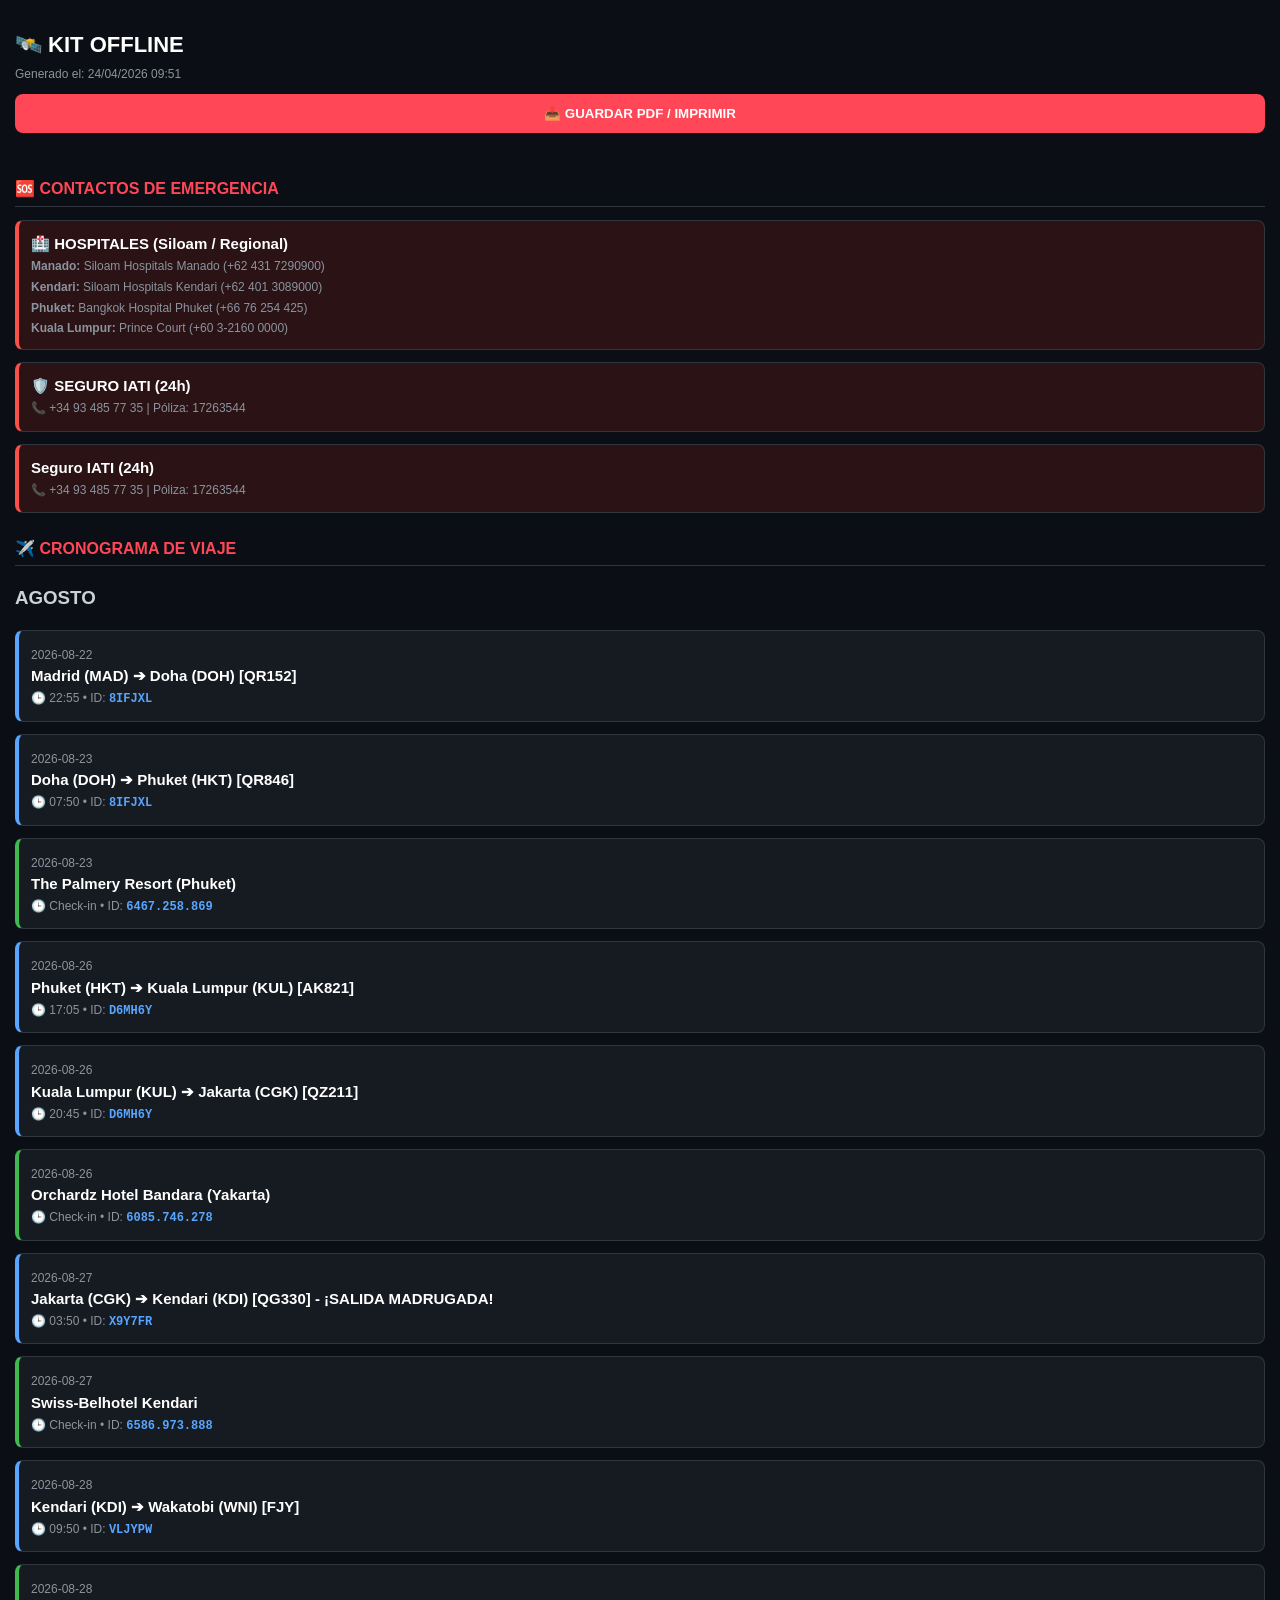
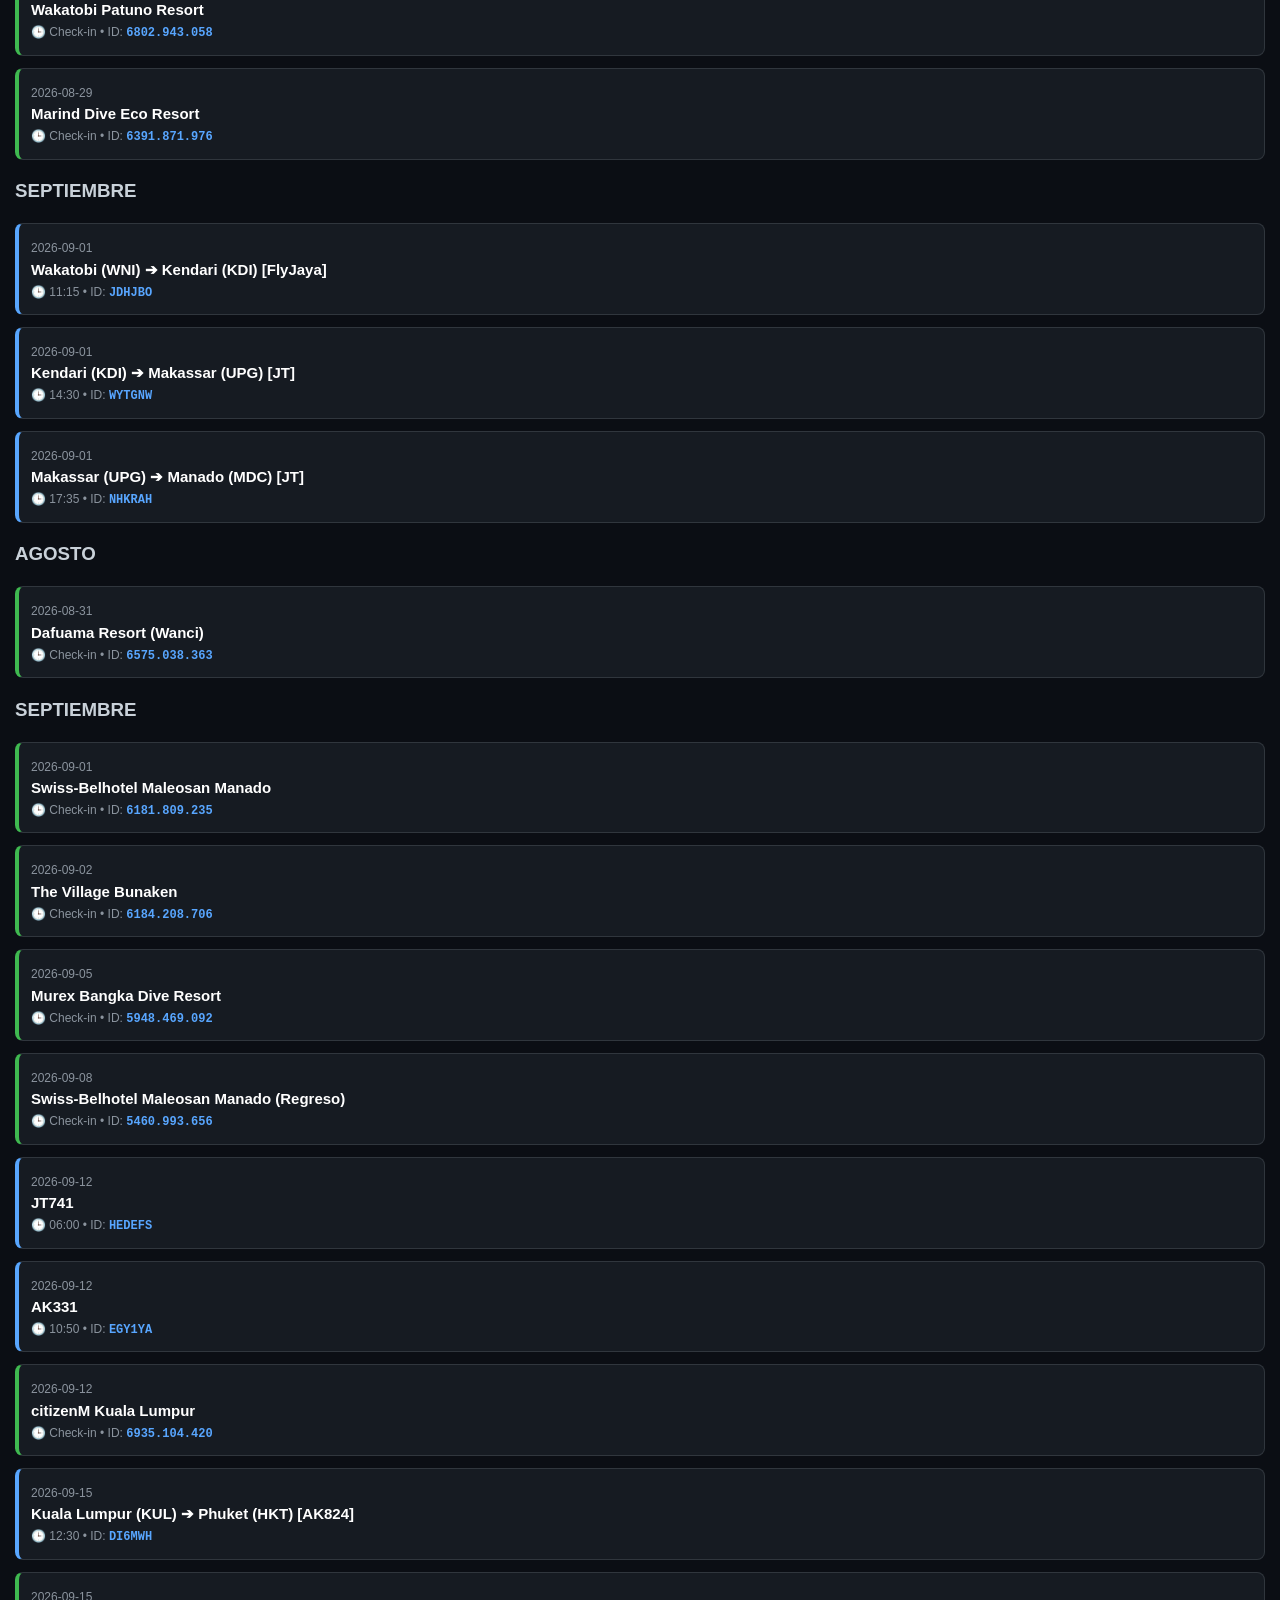
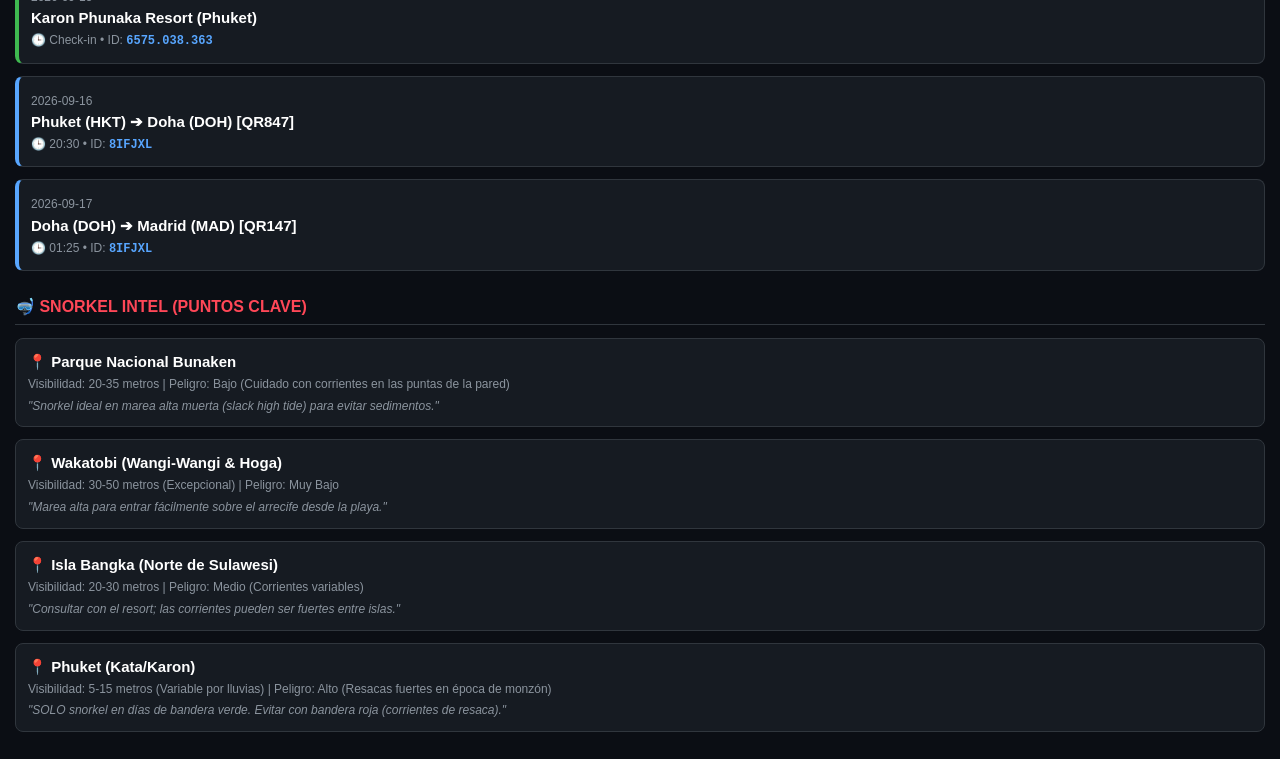
<file: survival_kit.html>
<!DOCTYPE html>
<html lang="es">
<head>
    <meta charset="UTF-8">
    <meta name="viewport" content="width=device-width, initial-scale=1.0">
    <title>CerebroViajero - KIT OFFLINE</title>
    <style>
        :root {
            --bg: #0b0e14;
            --card-bg: #161b22;
            --text: #c9d1d9;
            --accent: #ff4757;
            --vuelo: #58a6ff;
            --hotel: #3fb950;
            --emergency: #f85149;
        }
        body { font-family: -apple-system, sans-serif; background: var(--bg); color: var(--text); padding: 15px; margin: 0; line-height: 1.4; }
        h1 { color: #fff; font-size: 22px; margin-bottom: 5px; }
        h2 { color: var(--accent); font-size: 16px; margin-top: 25px; border-bottom: 1px solid #30363d; padding-bottom: 5px; }
        .card { background: var(--card-bg); border-radius: 8px; padding: 12px; margin-bottom: 12px; border: 1px solid #30363d; }
        .vuelo { border-left: 4px solid var(--vuelo); }
        .hotel { border-left: 4px solid var(--hotel); }
        .emergency-card { border-left: 4px solid var(--emergency); background: #2a1215; }
        .title { font-weight: bold; display: block; color: #fff; font-size: 15px; }
        .meta { font-size: 12px; color: #8b949e; margin-top: 4px; }
        .tag { font-size: 10px; padding: 2px 6px; border-radius: 10px; background: #30363d; margin-right: 5px; }
        .pnr { font-family: monospace; color: var(--vuelo); font-weight: bold; }
        .print-btn { background: var(--accent); color: #fff; border: none; padding: 12px; width: 100%; border-radius: 8px; font-weight: bold; margin-bottom: 20px; }
        @media print { .print-btn { display: none; } }
    </style>
</head>
<body>
    <h1>🛰️ KIT OFFLINE</h1>
    <p class="meta">Generado el: 24/04/2026 09:51</p>
    <button class="print-btn" onclick="window.print()">📥 GUARDAR PDF / IMPRIMIR</button>

    <h2>🆘 CONTACTOS DE EMERGENCIA</h2>
    <div class="card emergency-card">
        <span class="title">🏥 HOSPITALES (Siloam / Regional)</span>
        <div class="meta"><b>Manado:</b> Siloam Hospitals Manado (+62 431 7290900)</div>
        <div class="meta"><b>Kendari:</b> Siloam Hospitals Kendari (+62 401 3089000)</div>
        <div class="meta"><b>Phuket:</b> Bangkok Hospital Phuket (+66 76 254 425)</div>
        <div class="meta"><b>Kuala Lumpur:</b> Prince Court (+60 3-2160 0000)</div>
    </div>
    <div class="card emergency-card">
        <span class="title">🛡️ SEGURO IATI (24h)</span>
        <span class="meta">📞 +34 93 485 77 35 | Póliza: 17263544</span>
    </div>
    
    <div class="card emergency-card">
        <span class="title">Seguro IATI (24h)</span>
        <span class="meta">📞 +34 93 485 77 35 | Póliza: 17263544</span>
    </div>

    <h2>✈️ CRONOGRAMA DE VIAJE</h2>
    <h3>AGOSTO</h3>
        <div class="card vuelo">
            <span class="meta">2026-08-22</span>
            <span class="title">Madrid (MAD) ➔ Doha (DOH) [QR152]</span>
            <span class="meta">🕒 22:55 • ID: <span class='pnr'>8IFJXL</span></span>
        </div>
        
        <div class="card vuelo">
            <span class="meta">2026-08-23</span>
            <span class="title">Doha (DOH) ➔ Phuket (HKT) [QR846]</span>
            <span class="meta">🕒 07:50 • ID: <span class='pnr'>8IFJXL</span></span>
        </div>
        
        <div class="card hotel">
            <span class="meta">2026-08-23</span>
            <span class="title">The Palmery Resort (Phuket)</span>
            <span class="meta">🕒 Check-in • ID: <span class='pnr'>6467.258.869</span></span>
        </div>
        
        <div class="card vuelo">
            <span class="meta">2026-08-26</span>
            <span class="title">Phuket (HKT) ➔ Kuala Lumpur (KUL) [AK821]</span>
            <span class="meta">🕒 17:05 • ID: <span class='pnr'>D6MH6Y</span></span>
        </div>
        
        <div class="card vuelo">
            <span class="meta">2026-08-26</span>
            <span class="title">Kuala Lumpur (KUL) ➔ Jakarta (CGK) [QZ211]</span>
            <span class="meta">🕒 20:45 • ID: <span class='pnr'>D6MH6Y</span></span>
        </div>
        
        <div class="card hotel">
            <span class="meta">2026-08-26</span>
            <span class="title">Orchardz Hotel Bandara (Yakarta)</span>
            <span class="meta">🕒 Check-in • ID: <span class='pnr'>6085.746.278</span></span>
        </div>
        
        <div class="card vuelo">
            <span class="meta">2026-08-27</span>
            <span class="title">Jakarta (CGK) ➔ Kendari (KDI) [QG330] - ¡SALIDA MADRUGADA!</span>
            <span class="meta">🕒 03:50 • ID: <span class='pnr'>X9Y7FR</span></span>
        </div>
        
        <div class="card hotel">
            <span class="meta">2026-08-27</span>
            <span class="title">Swiss-Belhotel Kendari</span>
            <span class="meta">🕒 Check-in • ID: <span class='pnr'>6586.973.888</span></span>
        </div>
        
        <div class="card vuelo">
            <span class="meta">2026-08-28</span>
            <span class="title">Kendari (KDI) ➔ Wakatobi (WNI) [FJY]</span>
            <span class="meta">🕒 09:50 • ID: <span class='pnr'>VLJYPW</span></span>
        </div>
        
        <div class="card hotel">
            <span class="meta">2026-08-28</span>
            <span class="title">Wakatobi Patuno Resort</span>
            <span class="meta">🕒 Check-in • ID: <span class='pnr'>6802.943.058</span></span>
        </div>
        
        <div class="card hotel">
            <span class="meta">2026-08-29</span>
            <span class="title">Marind Dive Eco Resort</span>
            <span class="meta">🕒 Check-in • ID: <span class='pnr'>6391.871.976</span></span>
        </div>
        <h3>SEPTIEMBRE</h3>
        <div class="card vuelo">
            <span class="meta">2026-09-01</span>
            <span class="title">Wakatobi (WNI) ➔ Kendari (KDI) [FlyJaya]</span>
            <span class="meta">🕒 11:15 • ID: <span class='pnr'>JDHJBO</span></span>
        </div>
        
        <div class="card vuelo">
            <span class="meta">2026-09-01</span>
            <span class="title">Kendari (KDI) ➔ Makassar (UPG) [JT]</span>
            <span class="meta">🕒 14:30 • ID: <span class='pnr'>WYTGNW</span></span>
        </div>
        
        <div class="card vuelo">
            <span class="meta">2026-09-01</span>
            <span class="title">Makassar (UPG) ➔ Manado (MDC) [JT]</span>
            <span class="meta">🕒 17:35 • ID: <span class='pnr'>NHKRAH</span></span>
        </div>
        <h3>AGOSTO</h3>
        <div class="card hotel">
            <span class="meta">2026-08-31</span>
            <span class="title">Dafuama Resort (Wanci)</span>
            <span class="meta">🕒 Check-in • ID: <span class='pnr'>6575.038.363</span></span>
        </div>
        <h3>SEPTIEMBRE</h3>
        <div class="card hotel">
            <span class="meta">2026-09-01</span>
            <span class="title">Swiss-Belhotel Maleosan Manado</span>
            <span class="meta">🕒 Check-in • ID: <span class='pnr'>6181.809.235</span></span>
        </div>
        
        <div class="card hotel">
            <span class="meta">2026-09-02</span>
            <span class="title">The Village Bunaken</span>
            <span class="meta">🕒 Check-in • ID: <span class='pnr'>6184.208.706</span></span>
        </div>
        
        <div class="card hotel">
            <span class="meta">2026-09-05</span>
            <span class="title">Murex Bangka Dive Resort</span>
            <span class="meta">🕒 Check-in • ID: <span class='pnr'>5948.469.092</span></span>
        </div>
        
        <div class="card hotel">
            <span class="meta">2026-09-08</span>
            <span class="title">Swiss-Belhotel Maleosan Manado (Regreso)</span>
            <span class="meta">🕒 Check-in • ID: <span class='pnr'>5460.993.656</span></span>
        </div>
        
        <div class="card vuelo">
            <span class="meta">2026-09-12</span>
            <span class="title">JT741</span>
            <span class="meta">🕒 06:00 • ID: <span class='pnr'>HEDEFS</span></span>
        </div>
        
        <div class="card vuelo">
            <span class="meta">2026-09-12</span>
            <span class="title">AK331</span>
            <span class="meta">🕒 10:50 • ID: <span class='pnr'>EGY1YA</span></span>
        </div>
        
        <div class="card hotel">
            <span class="meta">2026-09-12</span>
            <span class="title">citizenM Kuala Lumpur</span>
            <span class="meta">🕒 Check-in • ID: <span class='pnr'>6935.104.420</span></span>
        </div>
        
        <div class="card vuelo">
            <span class="meta">2026-09-15</span>
            <span class="title">Kuala Lumpur (KUL) ➔ Phuket (HKT) [AK824]</span>
            <span class="meta">🕒 12:30 • ID: <span class='pnr'>DI6MWH</span></span>
        </div>
        
        <div class="card hotel">
            <span class="meta">2026-09-15</span>
            <span class="title">Karon Phunaka Resort (Phuket)</span>
            <span class="meta">🕒 Check-in • ID: <span class='pnr'>6575.038.363</span></span>
        </div>
        
        <div class="card vuelo">
            <span class="meta">2026-09-16</span>
            <span class="title">Phuket (HKT) ➔ Doha (DOH) [QR847]</span>
            <span class="meta">🕒 20:30 • ID: <span class='pnr'>8IFJXL</span></span>
        </div>
        
        <div class="card vuelo">
            <span class="meta">2026-09-17</span>
            <span class="title">Doha (DOH) ➔ Madrid (MAD) [QR147]</span>
            <span class="meta">🕒 01:25 • ID: <span class='pnr'>8IFJXL</span></span>
        </div>
        

    <h2>🤿 SNORKEL INTEL (PUNTOS CLAVE)</h2>
    
        <div class="card">
            <span class="title">📍 Parque Nacional Bunaken</span>
            <div class="meta">Visibilidad: 20-35 metros | Peligro: Bajo (Cuidado con corrientes en las puntas de la pared)</div>
            <div class="meta" style="margin-top:5px; font-style: italic;">"Snorkel ideal en marea alta muerta (slack high tide) para evitar sedimentos."</div>
        </div>
        
        <div class="card">
            <span class="title">📍 Wakatobi (Wangi-Wangi & Hoga)</span>
            <div class="meta">Visibilidad: 30-50 metros (Excepcional) | Peligro: Muy Bajo</div>
            <div class="meta" style="margin-top:5px; font-style: italic;">"Marea alta para entrar fácilmente sobre el arrecife desde la playa."</div>
        </div>
        
        <div class="card">
            <span class="title">📍 Isla Bangka (Norte de Sulawesi)</span>
            <div class="meta">Visibilidad: 20-30 metros | Peligro: Medio (Corrientes variables)</div>
            <div class="meta" style="margin-top:5px; font-style: italic;">"Consultar con el resort; las corrientes pueden ser fuertes entre islas."</div>
        </div>
        
        <div class="card">
            <span class="title">📍 Phuket (Kata/Karon)</span>
            <div class="meta">Visibilidad: 5-15 metros (Variable por lluvias) | Peligro: Alto (Resacas fuertes en época de monzón)</div>
            <div class="meta" style="margin-top:5px; font-style: italic;">"SOLO snorkel en días de bandera verde. Evitar con bandera roja (corrientes de resaca)."</div>
        </div>
        

    <script>
        console.log("Kit Offline Cargado Correctamente");
    </script>
</body>
</html>
</file>
